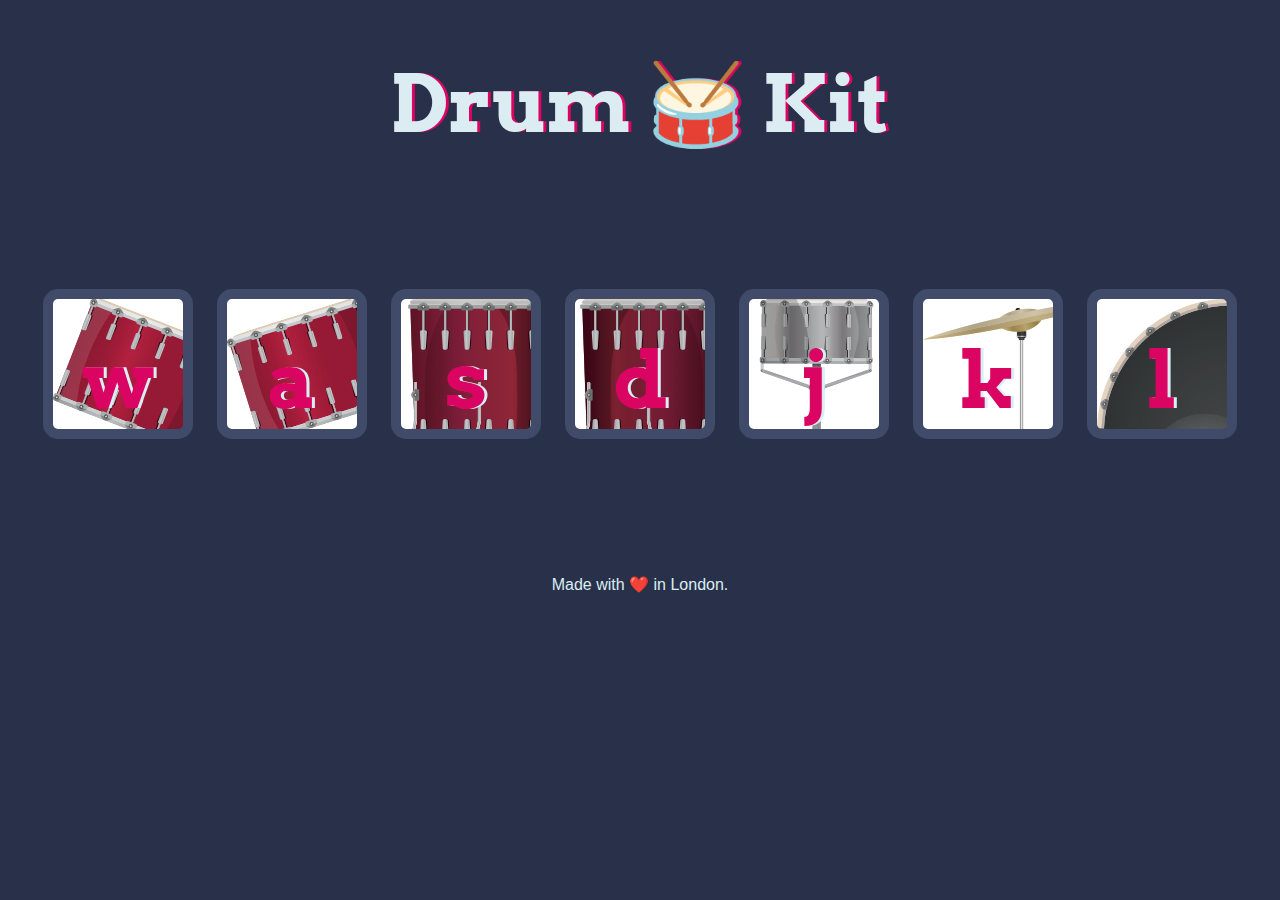
<file: Drum Kit/index.html>
<!DOCTYPE html>
<html lang="en" dir="ltr">

<head>
  <meta charset="utf-8">
  <title>Drum Kit</title>
  <link rel="stylesheet" href="styles.css">
  <link href="https://fonts.googleapis.com/css?family=Arvo" rel="stylesheet">
</head>

<body>

  <h1 id="title">Drum 🥁 Kit</h1>
  <div class="set">
    <button class="w drum">w</button>
    <button class="a drum">a</button>
    <button class="s drum">s</button>
    <button class="d drum">d</button>
    <button class="j drum">j</button>
    <button class="k drum">k</button>
    <button class="l drum">l</button>
  </div>


  <footer>
    Made with ❤️ in London.
  </footer>
  <script src="./index.js"></script>
</body>

</html>
</file>
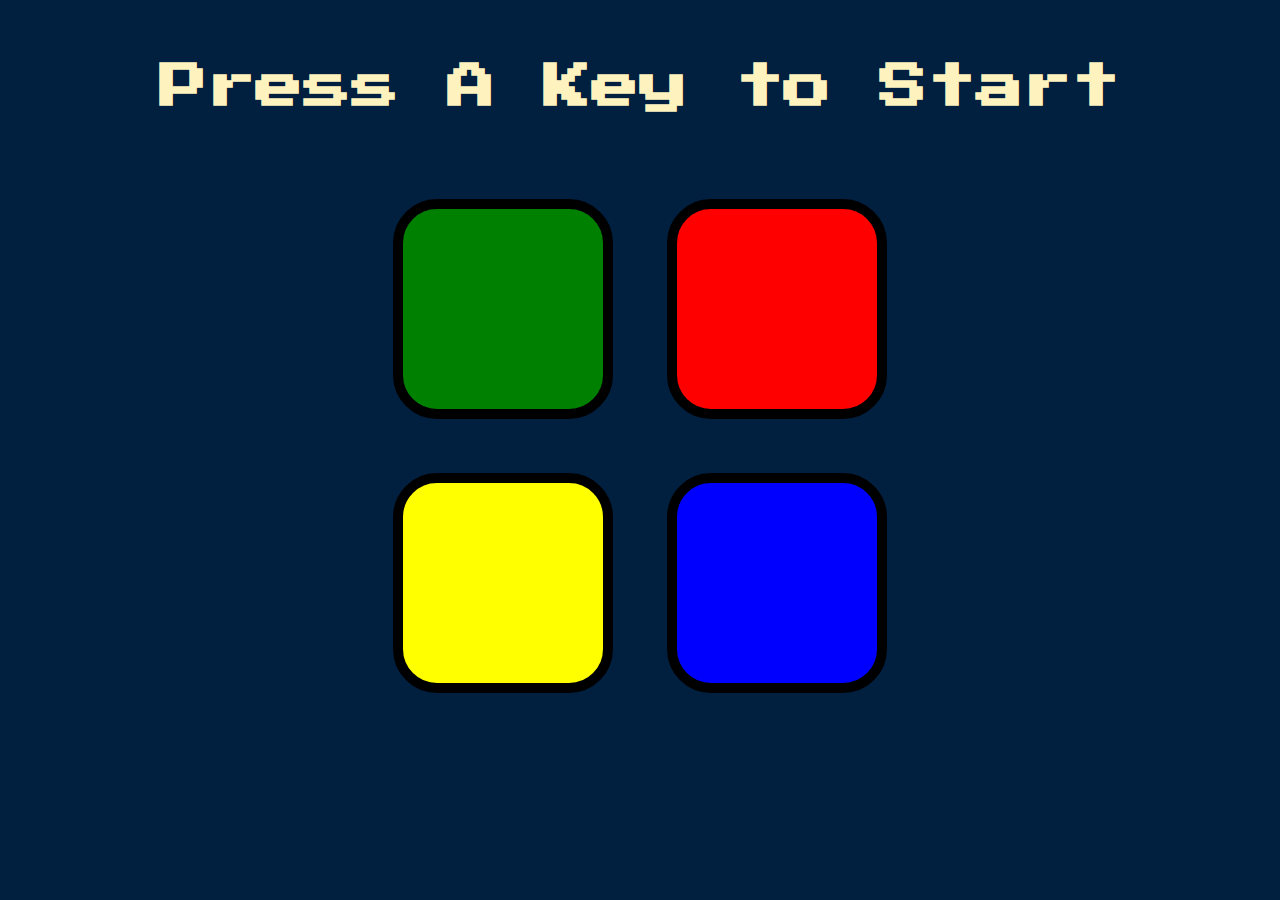
<file: Simon Game/index.html>
<!DOCTYPE html>
<html lang="en" dir="ltr">

<head>
  <meta charset="utf-8">
  <title>Simon</title>
  <link rel="stylesheet" href="styles.css">
  <link href="https://fonts.googleapis.com/css?family=Press+Start+2P" rel="stylesheet">
</head>

<body>
  <h1 id="level-title">Press A Key to Start</h1>
  <div class="container">
    <div lass="row">

      <div type="button" id="green" class="btn green">

      </div>

      <div type="button" id="red" class="btn red">

      </div>
    </div>

    <div class="row">

      <div type="button" id="yellow" class="btn yellow">

      </div>
      <div type="button" id="blue" class="btn blue">

      </div>

    </div>

  </div>

  <script src="https://ajax.googleapis.com/ajax/libs/jquery/3.7.1/jquery.min.js"></script>
  <script src="./game.js"></script>

</body>

</html>
</file>
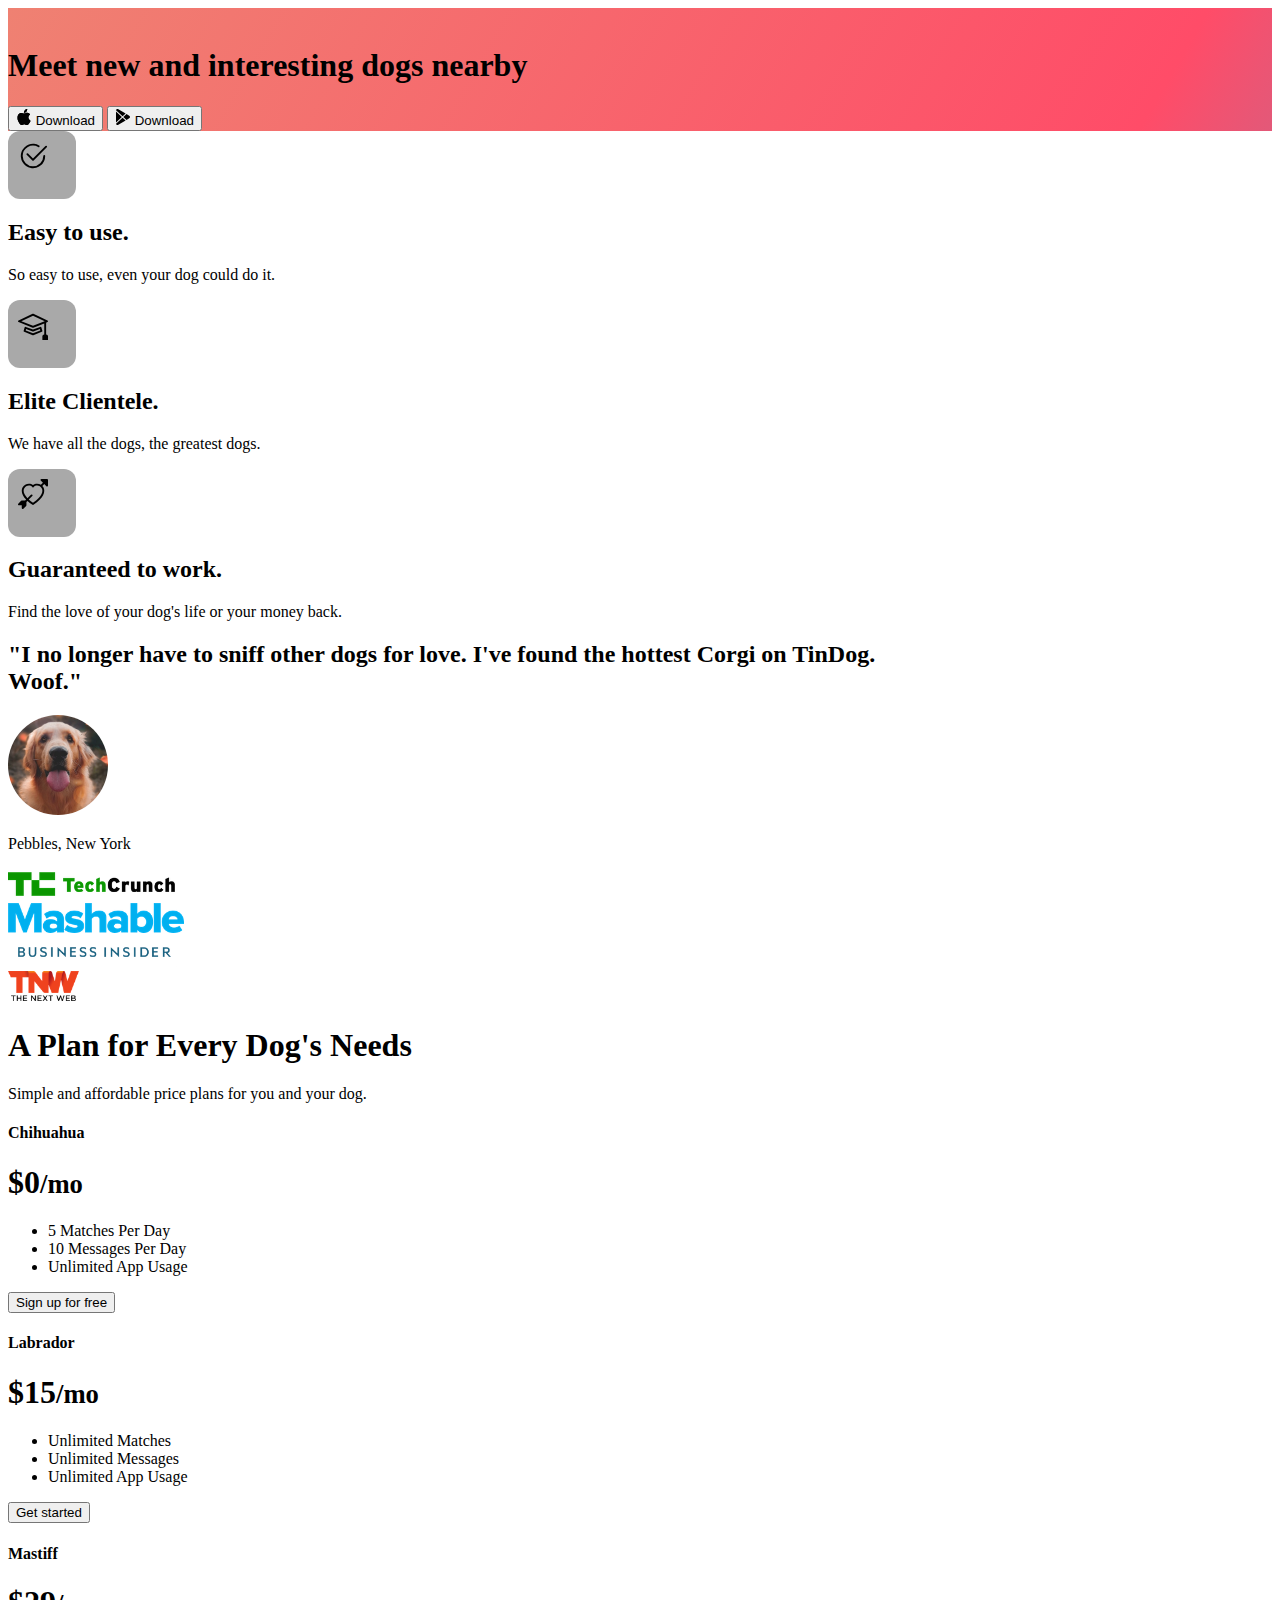
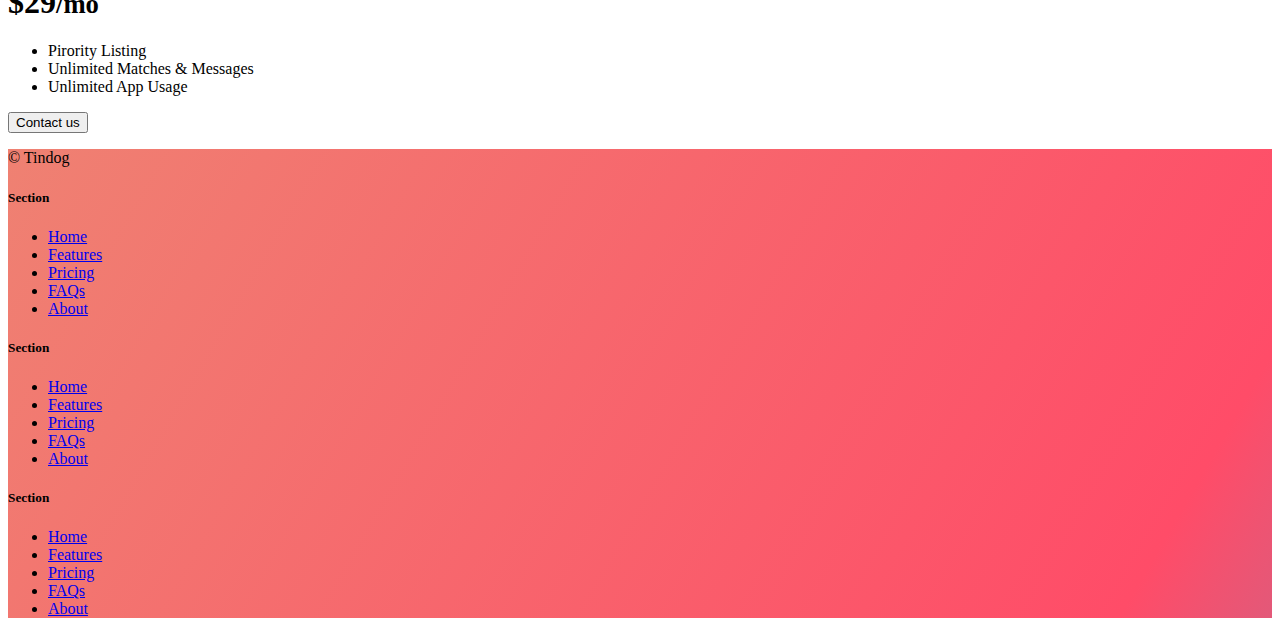
<file: TinDog Project/index.html>
<!DOCTYPE html>
<html lang="en">

<head>
  <meta charset="UTF-8">
  <meta name="viewport" content="width=device-width, initial-scale=1.0">
  <title>TinDog</title>
  <link rel="stylesheet" href="./css/style.css"> 
  <link href="https://cdn.jsdelivr.net/npm/bootstrap@5.0.2/dist/css/bootstrap.min.css" rel="stylesheet" integrity="sha384-EVSTQN3/azprG1Anm3QDgpJLIm9Nao0Yz1ztcQTwFspd3yD65VohhpuuCOmLASjC" crossorigin="anonymous">

<script src="https://cdn.jsdelivr.net/npm/bootstrap@5.0.2/dist/js/bootstrap.bundle.min.js" integrity="sha384-MrcW6ZMFYlzcLA8Nl+NtUVF0sA7MsXsP1UyJoMp4YLEuNSfAP+JcXn/tWtIaxVXM" crossorigin="anonymous"></script>
</head>

<body >

  <!-- Title --><section id="title" class="gradient-background">
    <div class="container col-xxl-8 px-4 py-5 ">
      <div class="row flex-lg-row-reverse align-items-center g-5 py-5">
        <div class="col-10 col-sm-8 col-lg-6">
          <img src="./images/iphone.png" class="d-block mx-lg-auto img-fluid" alt="Bootstrap Themes" width="600" height="00" loading="lazy">
        </div>
        <div class="col-lg-6">
          <h1 class="display-5 fw-bold lh-1 mb-3">Meet new and interesting dogs nearby</h1>
          <div class="d-grid gap-2 d-md-flex justify-content-md-start">
            <button type="button" class="btn btn-light btn-lg px-4 me-md-2"><svg xmlns="http://www.w3.org/2000/svg" width="16" height="16" fill="currentColor" class="bi bi-apple mb-1" viewBox="0 0 16 16">
              <path d="M11.182.008C11.148-.03 9.923.023 8.857 1.18c-1.066 1.156-.902 2.482-.878 2.516.024.034 1.52.087 2.475-1.258.955-1.345.762-2.391.728-2.43Zm3.314 11.733c-.048-.096-2.325-1.234-2.113-3.422.212-2.189 1.675-2.789 1.698-2.854.023-.065-.597-.79-1.254-1.157a3.692 3.692 0 0 0-1.563-.434c-.108-.003-.483-.095-1.254.116-.508.139-1.653.589-1.968.607-.316.018-1.256-.522-2.267-.665-.647-.125-1.333.131-1.824.328-.49.196-1.422.754-2.074 2.237-.652 1.482-.311 3.83-.067 4.56.244.729.625 1.924 1.273 2.796.576.984 1.34 1.667 1.659 1.899.319.232 1.219.386 1.843.067.502-.308 1.408-.485 1.766-.472.357.013 1.061.154 1.782.539.571.197 1.111.115 1.652-.105.541-.221 1.324-1.059 2.238-2.758.347-.79.505-1.217.473-1.282Z"></path>
              <path d="M11.182.008C11.148-.03 9.923.023 8.857 1.18c-1.066 1.156-.902 2.482-.878 2.516.024.034 1.52.087 2.475-1.258.955-1.345.762-2.391.728-2.43Zm3.314 11.733c-.048-.096-2.325-1.234-2.113-3.422.212-2.189 1.675-2.789 1.698-2.854.023-.065-.597-.79-1.254-1.157a3.692 3.692 0 0 0-1.563-.434c-.108-.003-.483-.095-1.254.116-.508.139-1.653.589-1.968.607-.316.018-1.256-.522-2.267-.665-.647-.125-1.333.131-1.824.328-.49.196-1.422.754-2.074 2.237-.652 1.482-.311 3.83-.067 4.56.244.729.625 1.924 1.273 2.796.576.984 1.34 1.667 1.659 1.899.319.232 1.219.386 1.843.067.502-.308 1.408-.485 1.766-.472.357.013 1.061.154 1.782.539.571.197 1.111.115 1.652-.105.541-.221 1.324-1.059 2.238-2.758.347-.79.505-1.217.473-1.282Z"></path>
            </svg> Download</button>
            <button type="button" class="btn btn-outline-light btn-lg px-4"><svg xmlns="http://www.w3.org/2000/svg" width="16" height="16" fill="currentColor" class="bi bi-google-play mb-1" viewBox="0 0 16 16">
              <path d="M14.222 9.374c1.037-.61 1.037-2.137 0-2.748L11.528 5.04 8.32 8l3.207 2.96 2.694-1.586Zm-3.595 2.116L7.583 8.68 1.03 14.73c.201 1.029 1.36 1.61 2.303 1.055l7.294-4.295ZM1 13.396V2.603L6.846 8 1 13.396ZM1.03 1.27l6.553 6.05 3.044-2.81L3.333.215C2.39-.341 1.231.24 1.03 1.27Z"></path>
            </svg> Download</button>
          </div>
        </div>
      </div>
    </div>

  </section>
  
  <!-- Features -->
  <section id="features">
<div class="container px-4 py-5 m-5" id="hanging-icons">
    <div class="row g-4 py-5 row-cols-1 row-cols-lg-3">
      <div class="col d-flex align-items-start">
        <div class="icon-square text-dark flex-shrink-0 me-3">
          <svg xmlns="http://www.w3.org/2000/svg" height="30" fill="currentColor" class="bi bi-check2-circle"
              viewBox="0 0 16 16"><path d="M2.5 8a5.5 5.5 0 0 1 8.25-4.764.5.5 0 0 0 .5-.866A6.5 6.5 0 1 0 14.5 8a.5.5 0 0 0-1 0 5.5 5.5 0 1 1-11 0z" /><path d="M15.354 3.354a.5.5 0 0 0-.708-.708L8 9.293 5.354 6.646a.5.5 0 1 0-.708.708l3 3a.5.5 0 0 0 .708 0l7-7z" />
          </svg>
        </div>
        <div>
          <h2>Easy to use.</h2>
          <p>So easy to use, even your dog could do it.</p>
        </div>
      </div>
      <div class="col d-flex align-items-start">
        <div class="icon-square text-dark flex-shrink-0 me-3">
          <svg xmlns="http://www.w3.org/2000/svg" height="30" fill="currentColor" class="bi bi-mortarboard" viewBox="0 0 16 16">
            <path d="M8.211 2.047a.5.5 0 0 0-.422 0l-7.5 3.5a.5.5 0 0 0 .025.917l7.5 3a.5.5 0 0 0 .372 0L14 7.14V13a1 1 0 0 0-1 1v2h3v-2a1 1 0 0 0-1-1V6.739l.686-.275a.5.5 0 0 0 .025-.917l-7.5-3.5ZM8 8.46 1.758 5.965 8 3.052l6.242 2.913L8 8.46Z"/>
            <path d="M4.176 9.032a.5.5 0 0 0-.656.327l-.5 1.7a.5.5 0 0 0 .294.605l4.5 1.8a.5.5 0 0 0 .372 0l4.5-1.8a.5.5 0 0 0 .294-.605l-.5-1.7a.5.5 0 0 0-.656-.327L8 10.466 4.176 9.032Zm-.068 1.873.22-.748 3.496 1.311a.5.5 0 0 0 .352 0l3.496-1.311.22.748L8 12.46l-3.892-1.556Z"/>
            </svg>
        </div>
        <div>
          <h2>Elite Clientele.</h2>
          <p>We have all the dogs, the greatest dogs.</p>
        </div>
      </div>
      <div class="col d-flex align-items-start">
        <div class="icon-square text-dark flex-shrink-0 me-3">
          <svg xmlns="http://www.w3.org/2000/svg" height="30" fill="currentColor" class="bi bi-arrow-through-heart"
              viewBox="0 0 16 16"><path fill-rule="evenodd" d="M2.854 15.854A.5.5 0 0 1 2 15.5V14H.5a.5.5 0 0 1-.354-.854l1.5-1.5A.5.5 0 0 1 2 11.5h1.793l.53-.53c-.771-.802-1.328-1.58-1.704-2.32-.798-1.575-.775-2.996-.213-4.092C3.426 2.565 6.18 1.809 8 3.233c1.25-.98 2.944-.928 4.212-.152L13.292 2 12.147.854A.5.5 0 0 1 12.5 0h3a.5.5 0 0 1 .5.5v3a.5.5 0 0 1-.854.354L14 2.707l-1.006 1.006c.236.248.44.531.6.845.562 1.096.585 2.517-.213 4.092-.793 1.563-2.395 3.288-5.105 5.08L8 13.912l-.276-.182a21.86 21.86 0 0 1-2.685-2.062l-.539.54V14a.5.5 0 0 1-.146.354l-1.5 1.5Zm2.893-4.894A20.419 20.419 0 0 0 8 12.71c2.456-1.666 3.827-3.207 4.489-4.512.679-1.34.607-2.42.215-3.185-.817-1.595-3.087-2.054-4.346-.761L8 4.62l-.358-.368c-1.259-1.293-3.53-.834-4.346.761-.392.766-.464 1.845.215 3.185.323.636.815 1.33 1.519 2.065l1.866-1.867a.5.5 0 1 1 .708.708L5.747 10.96Z" />
          </svg>
        </div>
        <div>
          <h2>Guaranteed to work.</h2>
          <p>Find the love of your dog's life or your money back.</p>
        </div>
      </div>
    </div>
  </div>
  </section>
  <section id="testimonial">
  <!-- Testimonial -->
  <div class=" mb-4 bg-light rounded-3 text-center">
      <div class="container-fluid py-5">
        <h2>"I no longer have to sniff other dogs for love. I've found the hottest Corgi on TinDog. <br>Woof."</h2>
        <img src= "./images/dog-img.jpg" class="profile-img mt-5 mb-2"> 
        <p>Pebbles, New York</p>
        <div class="container">
          <div class="row">
        <div class="col-lg-3 col-sm-12"><img src="./images/techcrunch.png" height="30"></div>
        <div class="col-lg-3 col-sm-12"><img src="./images/mashable.png" height="30"></div>
        <div class="col-lg-3 col-sm-12"><img src="./images/bizinsider.png" height="30"></div>
        <div class="col-lg-3 col-sm-12"><img src="./images/tnw.png" height="30"></div>
      </div>
       </div>
      </div>
    </div>
  </section>
  <!-- Pricing -->
  <section id="pricing">
    <div class="container">
    <div class="pricing-header p-3 pb-md-4 mx-4 text-center ">
      <h1 class="display-4 fw-normal">A Plan for Every Dog's Needs</h1>
      <p class="fs-5 text-muted">Simple and affordable price plans for you and your dog.</p>
    </div>
    <div class="row row-cols-1 row-cols-md-3 mb-3 text-center">
      <div class="col">
        <div class="card mb-4 rounded-3 shadow-sm">
          <div class="card-header py-3">
            <h4 class="my-0 fw-normal">Chihuahua</h4>
          </div>
          <div class="card-body">
            <h1 class="card-title pricing-card-title">$0<small class="text-muted fw-light">/mo</small></h1>
            <ul class="list-unstyled mt-3 mb-4">
              <li>5 Matches Per Day</li>
              <li>10 Messages Per Day</li>
              <li>Unlimited App Usage</li>
            </ul>
            <button type="button" class="w-100 btn btn-lg btn-outline-dark">Sign up for free</button>
          </div>
        </div>
      </div>
      <div class="col">
        <div class="card mb-4 rounded-3 shadow-sm">
          <div class="card-header py-3">
            <h4 class="my-0 fw-normal">Labrador</h4>
          </div>
          <div class="card-body">
            <h1 class="card-title pricing-card-title">$15<small class="text-muted fw-light">/mo</small></h1>
            <ul class="list-unstyled mt-3 mb-4">
              <li>Unlimited Matches</li>
              <li>Unlimited Messages</li>
              <li>Unlimited App Usage</li>
            </ul>
            <button type="button" class="w-100 btn btn-lg btn-dark">Get started</button>
          </div>
        </div>
      </div>
      <div class="col">
        <div class="card mb-4 rounded-3 shadow-sm border-dark">
          <div class="card-header py-3 text-white bg-dark border-dark">
            <h4 class="my-0 fw-normal">Mastiff</h4>
          </div>
          <div class="card-body">
            <h1 class="card-title pricing-card-title">$29<small class="text-muted fw-light">/mo</small></h1>
            <ul class="list-unstyled mt-3 mb-4">
              <li>Pirority Listing</li>
              <li>Unlimited Matches & Messages</li>
              <li>Unlimited App Usage</li>
            </ul>
            <button type="button" class="w-100 btn btn-lg btn-dark">Contact us</button>
          </div>
        </div>
      </div>
    </div>
  </div>
  </section>
  <!-- Footer -->
  <section id="footer" class="gradient-background">  
      <div class="container">
        <footer class="row row-cols-1 row-cols-sm-2 row-cols-md-5 py-5 mt-5 border-top">
          <div class="col mb-3">
  
            <p class="text-body-secondary">© Tindog</p>
          </div>
  
          <div class="col mb-3">
  
          </div>
  
          <div class="col mb-3">
            <h5>Section</h5>
            <ul class="nav flex-column">
              <li class="nav-item mb-2"><a href="#" class="nav-link p-0 text-body-secondary text-dark">Home</a></li>
              <li class="nav-item mb-2"><a href="#" class="nav-link p-0 text-body-secondary text-dark">Features</a></li>
              <li class="nav-item mb-2"><a href="#" class="nav-link p-0 text-body-secondary text-dark">Pricing</a></li>
              <li class="nav-item mb-2"><a href="#" class="nav-link p-0 text-body-secondary text-dark">FAQs</a></li>
              <li class="nav-item mb-2"><a href="#" class="nav-link p-0 text-body-secondary text-dark">About</a></li>
            </ul>
          </div>
  
          <div class="col mb-3">
            <h5>Section</h5>
            <ul class="nav flex-column">
              <li class="nav-item mb-2"><a href="#" class="nav-link p-0 text-body-secondary text-dark">Home</a></li>
              <li class="nav-item mb-2"><a href="#" class="nav-link p-0 text-body-secondary text-dark">Features</a></li>
              <li class="nav-item mb-2"><a href="#" class="nav-link p-0 text-body-secondary text-dark">Pricing</a></li>
              <li class="nav-item mb-2"><a href="#" class="nav-link p-0 text-body-secondary text-dark">FAQs</a></li>
              <li class="nav-item mb-2"><a href="#" class="nav-link p-0 text-body-secondary text-dark">About</a></li>
            </ul>
          </div>
  
          <div class="col mb-3">
            <h5>Section</h5>
            <ul class="nav flex-column">
              <li class="nav-item mb-2"><a href="#" class="nav-link p-0 text-body-secondary text-dark">Home</a></li>
              <li class="nav-item mb-2"><a href="#" class="nav-link p-0 text-body-secondary text-dark">Features</a></li>
              <li class="nav-item mb-2"><a href="#" class="nav-link p-0 text-body-secondary text-dark">Pricing</a></li>
              <li class="nav-item mb-2"><a href="#" class="nav-link p-0 text-body-secondary text-dark">FAQs</a></li>
              <li class="nav-item mb-2"><a href="#" class="nav-link p-0 text-body-secondary text-dark">About</a></li>
            </ul>
          </div>
        </footer>
      </div>
    </div>
    </footer>
  </section>
</body>

</html>
</file>
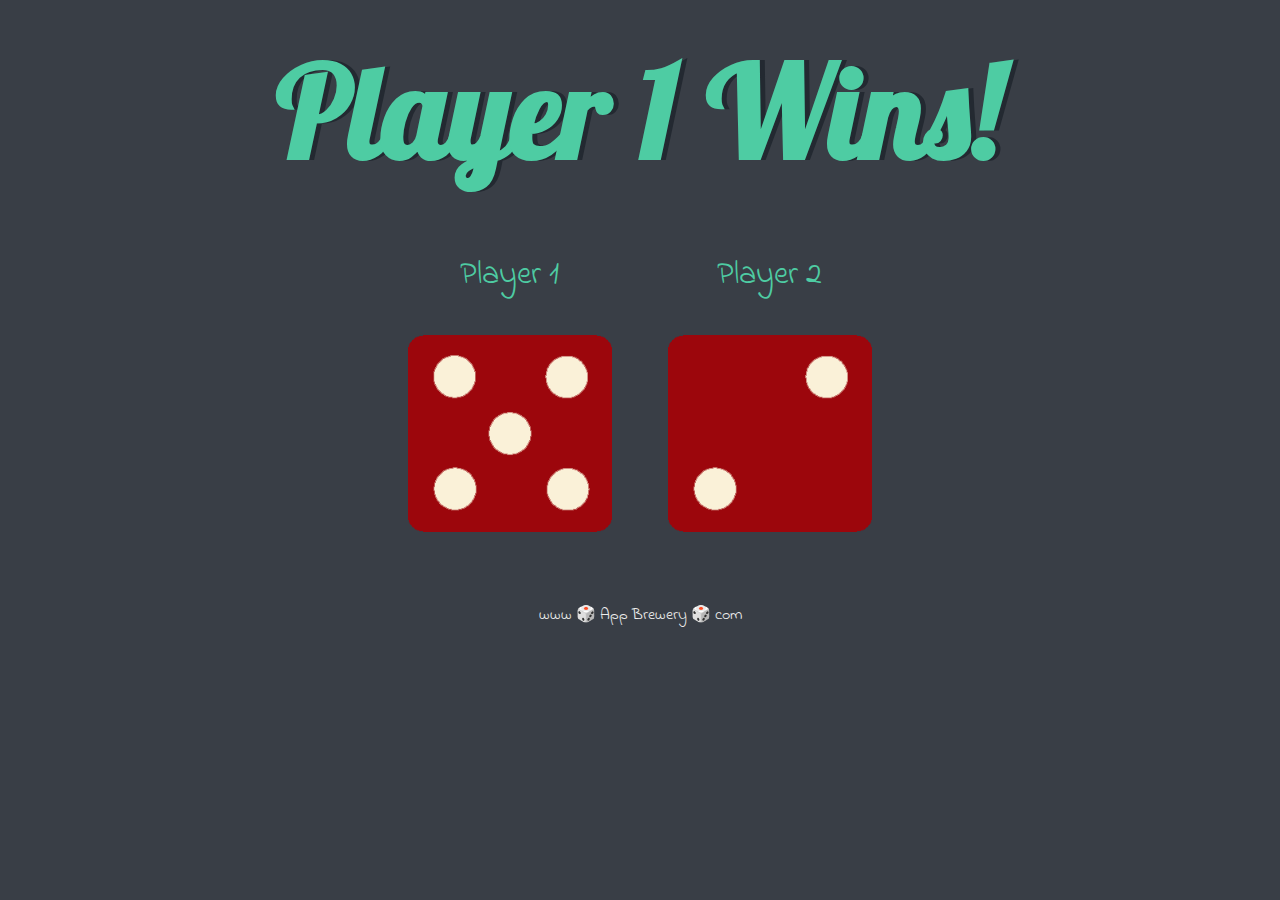
<file: Dicee Toss/dicee.html>
<!DOCTYPE html>
<html lang="en" dir="ltr">
  <head>
    <meta charset="utf-8">
    <title>Dicee</title>
    <link rel="stylesheet" href="styles.css">
    <link href="https://fonts.googleapis.com/css?family=Indie+Flower|Lobster" rel="stylesheet">

  </head>
  <body>

    <div class="container">
      <h1>Refresh Me</h1>

      <div class="dice">
        <p>Player 1</p>
        <img class="img1" src="./images/dice6.png">
      </div>

      <div class="dice">
        <p>Player 2</p>
        <img class="img2" src="./images/dice6.png">
      </div>

    </div>

    <script src="./index.js"></script>
  </body>

  <footer>
    www 🎲 App Brewery 🎲 com
  </footer>
</html>
</file>
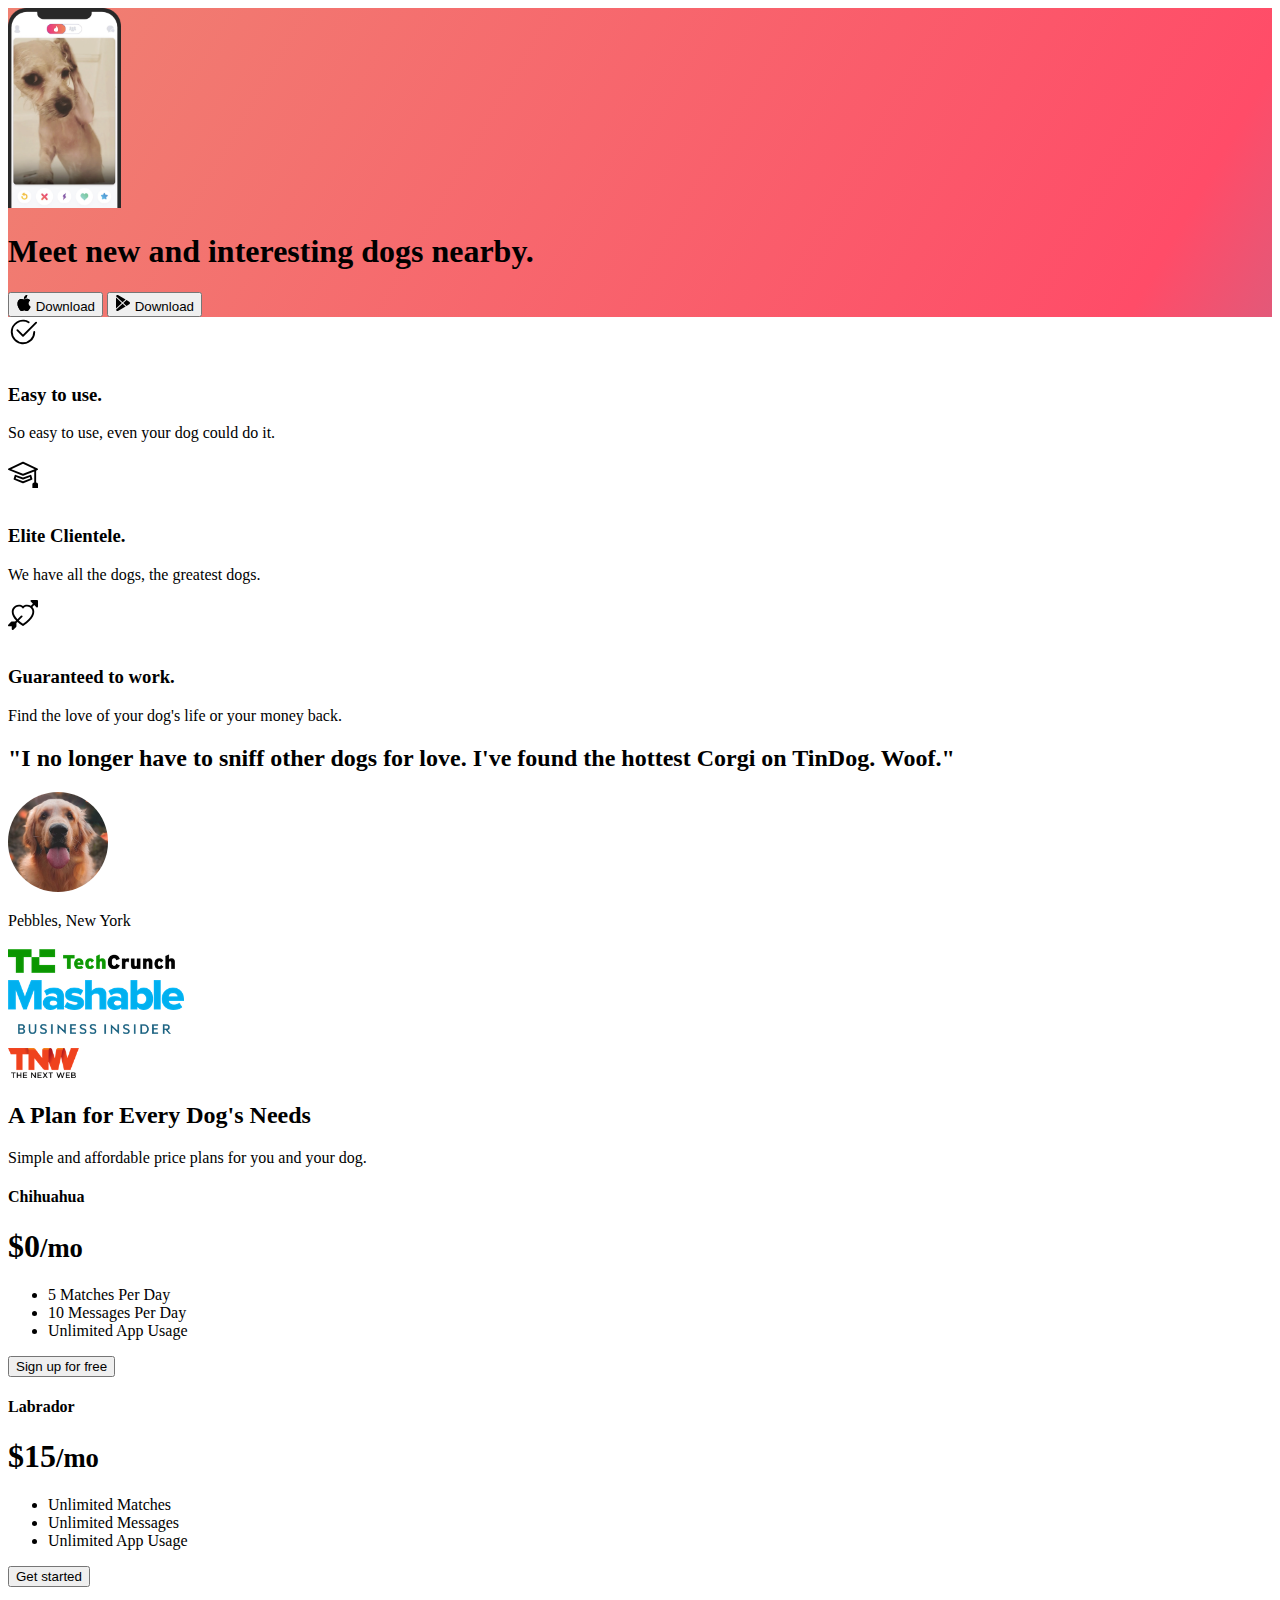
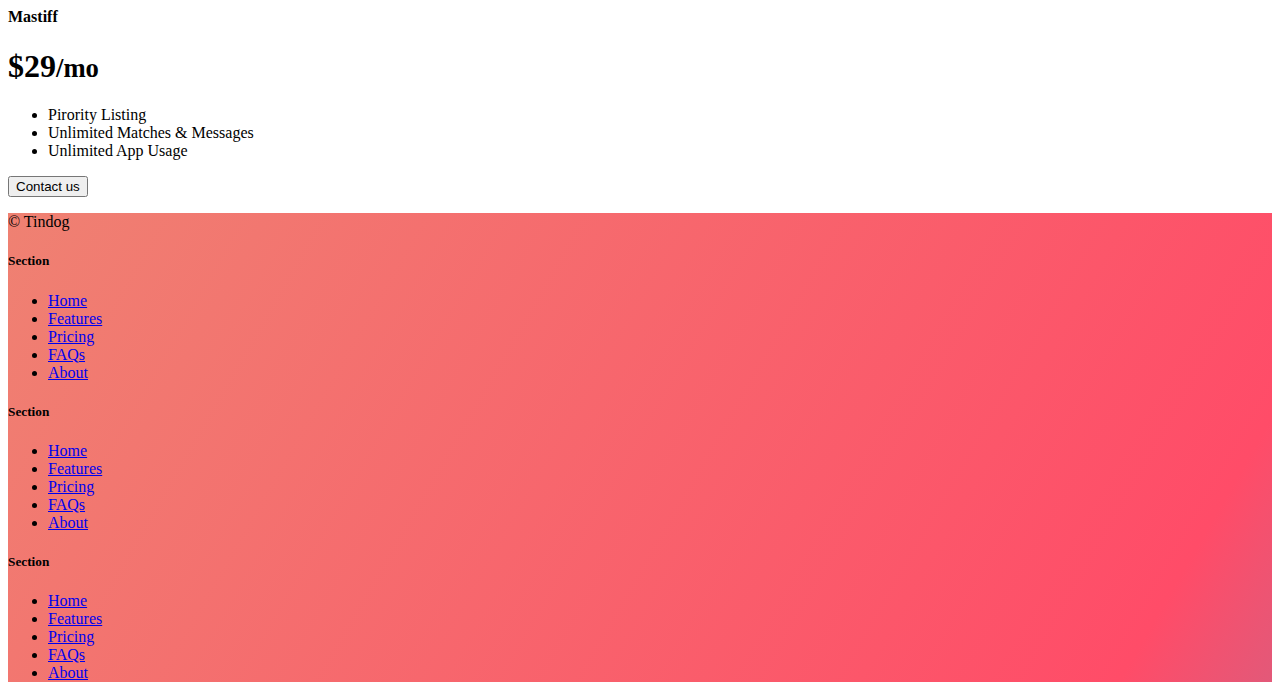
<file: TinDog Project/solution.html>
<!DOCTYPE html>
<html lang="en">

<head>
  <meta charset="UTF-8">
  <meta name="viewport" content="width=device-width, initial-scale=1.0">
  <title>TinDog</title>
  <link href="https://cdn.jsdelivr.net/npm/bootstrap@5.3.0-alpha3/dist/css/bootstrap.min.css" rel="stylesheet"
    integrity="sha384-KK94CHFLLe+nY2dmCWGMq91rCGa5gtU4mk92HdvYe+M/SXH301p5ILy+dN9+nJOZ" crossorigin="anonymous">
  <link rel="stylesheet" href="./css/solution.css">
</head>

<body>


  <!-- Title -->
  <section id="title" class="gradient-background">

    <div class="container col-xxl-8 px-4 pt-5">
      <div class="row flex-lg-row-reverse align-items-center g-5 pt-5">
        <div class="col-10 col-sm-8 col-lg-6">
          <img src="./images/iphone.png" class="d-block mx-lg-auto img-fluid" alt="Bootstrap Themes" height="200"
            loading="lazy">
        </div>
        <div class="col-lg-6">
          <h1 class="display-5 fw-bold text-body-emphasis lh-1 mb-3">Meet new and interesting dogs nearby.</h1>

          <div class="d-grid gap-2 d-md-flex justify-content-md-start">
            <button type="button" class="btn btn-light btn-lg px-4 me-md-2"><svg xmlns="http://www.w3.org/2000/svg"
                width="16" height="16" fill="currentColor" class="bi bi-apple mb-1" viewBox="0 0 16 16">
                <path
                  d="M11.182.008C11.148-.03 9.923.023 8.857 1.18c-1.066 1.156-.902 2.482-.878 2.516.024.034 1.52.087 2.475-1.258.955-1.345.762-2.391.728-2.43Zm3.314 11.733c-.048-.096-2.325-1.234-2.113-3.422.212-2.189 1.675-2.789 1.698-2.854.023-.065-.597-.79-1.254-1.157a3.692 3.692 0 0 0-1.563-.434c-.108-.003-.483-.095-1.254.116-.508.139-1.653.589-1.968.607-.316.018-1.256-.522-2.267-.665-.647-.125-1.333.131-1.824.328-.49.196-1.422.754-2.074 2.237-.652 1.482-.311 3.83-.067 4.56.244.729.625 1.924 1.273 2.796.576.984 1.34 1.667 1.659 1.899.319.232 1.219.386 1.843.067.502-.308 1.408-.485 1.766-.472.357.013 1.061.154 1.782.539.571.197 1.111.115 1.652-.105.541-.221 1.324-1.059 2.238-2.758.347-.79.505-1.217.473-1.282Z" />
                <path
                  d="M11.182.008C11.148-.03 9.923.023 8.857 1.18c-1.066 1.156-.902 2.482-.878 2.516.024.034 1.52.087 2.475-1.258.955-1.345.762-2.391.728-2.43Zm3.314 11.733c-.048-.096-2.325-1.234-2.113-3.422.212-2.189 1.675-2.789 1.698-2.854.023-.065-.597-.79-1.254-1.157a3.692 3.692 0 0 0-1.563-.434c-.108-.003-.483-.095-1.254.116-.508.139-1.653.589-1.968.607-.316.018-1.256-.522-2.267-.665-.647-.125-1.333.131-1.824.328-.49.196-1.422.754-2.074 2.237-.652 1.482-.311 3.83-.067 4.56.244.729.625 1.924 1.273 2.796.576.984 1.34 1.667 1.659 1.899.319.232 1.219.386 1.843.067.502-.308 1.408-.485 1.766-.472.357.013 1.061.154 1.782.539.571.197 1.111.115 1.652-.105.541-.221 1.324-1.059 2.238-2.758.347-.79.505-1.217.473-1.282Z" />
              </svg> Download</button>
            <button type="button" class="btn btn-outline-light btn-lg px-4"><svg xmlns="http://www.w3.org/2000/svg"
                width="16" height="16" fill="currentColor" class="bi bi-google-play mb-1" viewBox="0 0 16 16">
                <path
                  d="M14.222 9.374c1.037-.61 1.037-2.137 0-2.748L11.528 5.04 8.32 8l3.207 2.96 2.694-1.586Zm-3.595 2.116L7.583 8.68 1.03 14.73c.201 1.029 1.36 1.61 2.303 1.055l7.294-4.295ZM1 13.396V2.603L6.846 8 1 13.396ZM1.03 1.27l6.553 6.05 3.044-2.81L3.333.215C2.39-.341 1.231.24 1.03 1.27Z" />
              </svg> Download</button>
          </div>
        </div>
      </div>
    </div>
  </section>
  <!-- Features -->
  <section id="features">
    <div class="container mt-5">
      <div class="row g-4 py-5 row-cols-1 row-cols-lg-3">
        <div class="col d-flex align-items-start">
          <div
            class="icon-square text-body-emphasis bg-body-secondary d-inline-flex align-items-center justify-content-center fs-4 flex-shrink-0 me-3">
            <svg xmlns="http://www.w3.org/2000/svg" height="30" fill="currentColor" class="bi bi-check2-circle"
              viewBox="0 0 16 16">
              <path
                d="M2.5 8a5.5 5.5 0 0 1 8.25-4.764.5.5 0 0 0 .5-.866A6.5 6.5 0 1 0 14.5 8a.5.5 0 0 0-1 0 5.5 5.5 0 1 1-11 0z" />
              <path
                d="M15.354 3.354a.5.5 0 0 0-.708-.708L8 9.293 5.354 6.646a.5.5 0 1 0-.708.708l3 3a.5.5 0 0 0 .708 0l7-7z" />
            </svg>
          </div>
          <div>
            <h3 class="fs-2">Easy to use.</h3>
            <p>So easy to use, even your dog could do it.</p>

          </div>
        </div>
        <div class="col d-flex align-items-start">
          <div
            class="icon-square text-body-emphasis bg-body-secondary d-inline-flex align-items-center justify-content-center fs-4 flex-shrink-0 me-3">
            <svg xmlns="http://www.w3.org/2000/svg" height="30" fill="currentColor" class="bi bi-mortarboard"
              viewBox="0 0 16 16">
              <path
                d="M8.211 2.047a.5.5 0 0 0-.422 0l-7.5 3.5a.5.5 0 0 0 .025.917l7.5 3a.5.5 0 0 0 .372 0L14 7.14V13a1 1 0 0 0-1 1v2h3v-2a1 1 0 0 0-1-1V6.739l.686-.275a.5.5 0 0 0 .025-.917l-7.5-3.5ZM8 8.46 1.758 5.965 8 3.052l6.242 2.913L8 8.46Z" />
              <path
                d="M4.176 9.032a.5.5 0 0 0-.656.327l-.5 1.7a.5.5 0 0 0 .294.605l4.5 1.8a.5.5 0 0 0 .372 0l4.5-1.8a.5.5 0 0 0 .294-.605l-.5-1.7a.5.5 0 0 0-.656-.327L8 10.466 4.176 9.032Zm-.068 1.873.22-.748 3.496 1.311a.5.5 0 0 0 .352 0l3.496-1.311.22.748L8 12.46l-3.892-1.556Z" />
            </svg>
          </div>
          <div>
            <h3 class="fs-2">Elite Clientele.</h3>
            <p>We have all the dogs, the greatest dogs.</p>

          </div>
        </div>
        <div class="col d-flex align-items-start">
          <div
            class="icon-square text-body-emphasis bg-body-secondary d-inline-flex align-items-center justify-content-center fs-4 flex-shrink-0 me-3">
            <svg xmlns="http://www.w3.org/2000/svg" height="30" fill="currentColor" class="bi bi-arrow-through-heart"
              viewBox="0 0 16 16">
              <path fill-rule="evenodd"
                d="M2.854 15.854A.5.5 0 0 1 2 15.5V14H.5a.5.5 0 0 1-.354-.854l1.5-1.5A.5.5 0 0 1 2 11.5h1.793l.53-.53c-.771-.802-1.328-1.58-1.704-2.32-.798-1.575-.775-2.996-.213-4.092C3.426 2.565 6.18 1.809 8 3.233c1.25-.98 2.944-.928 4.212-.152L13.292 2 12.147.854A.5.5 0 0 1 12.5 0h3a.5.5 0 0 1 .5.5v3a.5.5 0 0 1-.854.354L14 2.707l-1.006 1.006c.236.248.44.531.6.845.562 1.096.585 2.517-.213 4.092-.793 1.563-2.395 3.288-5.105 5.08L8 13.912l-.276-.182a21.86 21.86 0 0 1-2.685-2.062l-.539.54V14a.5.5 0 0 1-.146.354l-1.5 1.5Zm2.893-4.894A20.419 20.419 0 0 0 8 12.71c2.456-1.666 3.827-3.207 4.489-4.512.679-1.34.607-2.42.215-3.185-.817-1.595-3.087-2.054-4.346-.761L8 4.62l-.358-.368c-1.259-1.293-3.53-.834-4.346.761-.392.766-.464 1.845.215 3.185.323.636.815 1.33 1.519 2.065l1.866-1.867a.5.5 0 1 1 .708.708L5.747 10.96Z" />
            </svg>
          </div>
          <div>
            <h3 class="fs-2">Guaranteed to work.</h3>
            <p>Find the love of your dog's life or your money back.</p>

          </div>
        </div>
      </div>
    </div>
  </section>
  <!-- Testimonial -->
  <section id="testimonial">
    <div class="my-5">
      <div class="p-5 text-center bg-body-tertiary">
        <div class="container py-5">
          <h2 class="text-body-emphasis">"I no longer have to sniff other dogs for love. I've found the hottest Corgi on
            TinDog. Woof."</h2>
          <img class="profile-img mt-5" src="./images/dog-img.jpg" alt="dog image">
          <p class="col-lg-8 mx-auto lead mt-2">
            Pebbles, New York
          </p>
        </div>

        <div class="container">
          <div class="row">
            <div class="col-lg-3 col-sm-12">
              <img src="./images/techcrunch.png" alt="techcrunch" height="30">
            </div>
            <div class="col-lg-3 col-sm-12">
              <img src="./images/mashable.png" alt="mashable" height="30">
            </div>
            <div class="col-lg-3 col-sm-12">
              <img src="./images/bizinsider.png" alt="bizinsider" height="30">
            </div>
            <div class="col-lg-3 col-sm-12">
              <img src="./images/tnw.png" alt="tnw" height="30">
            </div>
          </div>
        </div>
      </div>
    </div>
  </section>
  <!-- Pricing -->
  <section id="pricing">
    <div class="container">
      <div class="pricing-header p-3 pb-md-4 mx-auto text-center">
        <h2 class="display-4 fw-normal">A Plan for Every Dog's Needs</h2>
        <p class="fs-5 text-body-secondary">Simple and affordable price plans for you and your dog.
      </div>
      <div class="row row-cols-1 row-cols-md-3 mb-3 text-center">
        <div class="col">
          <div class="card mb-4 rounded-3 shadow-sm">
            <div class="card-header py-3">
              <h4 class="my-0 fw-normal">Chihuahua</h4>
            </div>
            <div class="card-body">
              <h1 class="card-title pricing-card-title">$0<small class="text-body-secondary fw-light">/mo</small></h1>
              <ul class="list-unstyled mt-3 mb-4">
                <li>5 Matches Per Day</li>
                <li>10 Messages Per Day</li>
                <li>Unlimited App Usage</li>
              </ul>
              <button type="button" class="w-100 btn btn-lg btn-outline-dark">Sign up for free</button>
            </div>
          </div>
        </div>
        <div class="col">
          <div class="card mb-4 rounded-3 shadow-sm">
            <div class="card-header py-3">
              <h4 class="my-0 fw-normal">Labrador</h4>
            </div>
            <div class="card-body">
              <h1 class="card-title pricing-card-title">$15<small class="text-body-secondary fw-light">/mo</small></h1>
              <ul class="list-unstyled mt-3 mb-4">
                <li>Unlimited Matches</li>
                <li>Unlimited Messages</li>
                <li>Unlimited App Usage</li>
              </ul>
              <button type="button" class="w-100 btn btn-lg btn-dark">Get started</button>
            </div>
          </div>
        </div>
        <div class="col">
          <div class="card mb-4 rounded-3 shadow-sm border-dark">
            <div class="card-header py-3 text-bg-dark border-dark">
              <h4 class="my-0 fw-normal">Mastiff</h4>
            </div>
            <div class="card-body">
              <h1 class="card-title pricing-card-title">$29<small class="text-body-secondary fw-light">/mo</small></h1>
              <ul class="list-unstyled mt-3 mb-4">
                <li>Pirority Listing</li>
                <li>Unlimited Matches & Messages</li>
                <li>Unlimited App Usage</li>
              </ul>
              <button type="button" class="w-100 btn btn-lg btn-dark">Contact us</button>
            </div>
          </div>
        </div>
      </div>
    </div>
  </section>
  <!-- Footer -->
  <section id="contact" class="gradient-background">
    <div class="container ">
      <footer class="row row-cols-1 row-cols-sm-2 row-cols-md-5 py-5 mt-5 border-top">
        <div class="col mb-3">

          <p class="text-body-secondary">© Tindog</p>
        </div>

        <div class="col mb-3">

        </div>

        <div class="col mb-3">
          <h5>Section</h5>
          <ul class="nav flex-column">
            <li class="nav-item mb-2"><a href="#" class="nav-link p-0 text-body-secondary">Home</a></li>
            <li class="nav-item mb-2"><a href="#" class="nav-link p-0 text-body-secondary">Features</a></li>
            <li class="nav-item mb-2"><a href="#" class="nav-link p-0 text-body-secondary">Pricing</a></li>
            <li class="nav-item mb-2"><a href="#" class="nav-link p-0 text-body-secondary">FAQs</a></li>
            <li class="nav-item mb-2"><a href="#" class="nav-link p-0 text-body-secondary">About</a></li>
          </ul>
        </div>

        <div class="col mb-3">
          <h5>Section</h5>
          <ul class="nav flex-column">
            <li class="nav-item mb-2"><a href="#" class="nav-link p-0 text-body-secondary">Home</a></li>
            <li class="nav-item mb-2"><a href="#" class="nav-link p-0 text-body-secondary">Features</a></li>
            <li class="nav-item mb-2"><a href="#" class="nav-link p-0 text-body-secondary">Pricing</a></li>
            <li class="nav-item mb-2"><a href="#" class="nav-link p-0 text-body-secondary">FAQs</a></li>
            <li class="nav-item mb-2"><a href="#" class="nav-link p-0 text-body-secondary">About</a></li>
          </ul>
        </div>

        <div class="col mb-3">
          <h5>Section</h5>
          <ul class="nav flex-column">
            <li class="nav-item mb-2"><a href="#" class="nav-link p-0 text-body-secondary">Home</a></li>
            <li class="nav-item mb-2"><a href="#" class="nav-link p-0 text-body-secondary">Features</a></li>
            <li class="nav-item mb-2"><a href="#" class="nav-link p-0 text-body-secondary">Pricing</a></li>
            <li class="nav-item mb-2"><a href="#" class="nav-link p-0 text-body-secondary">FAQs</a></li>
            <li class="nav-item mb-2"><a href="#" class="nav-link p-0 text-body-secondary">About</a></li>
          </ul>
        </div>
      </footer>
    </div>
  </section>
</body>

</html>
</file>
<file: Drum Kit/styles.css>
body {
  text-align: center;
  background-color: #283149;
}

h1 {
  font-size: 5rem;
  color: #DBEDF3;
  font-family: "Arvo", cursive;
  text-shadow: 3px 0 #DA0463;

}

footer {
  color: #DBEDF3;
  font-family: sans-serif;
}

.w {
  background-image: url("images/tom1.png");
}

.a {
  background-image: url("images/tom2.png");
}

.s {
  background-image: url("images/tom3.png");
}

.d {
  background-image: url("images/tom4.png");
}

.j {
  background-image: url("images/snare.png");
}

.k {
  background-image: url("images/crash.png");
}

.l {
  background-image: url("images/kick.png");
}

.set {
  margin: 10% auto;
}

.game-over {
  background-color: red;
  opacity: 0.8;
}

.pressed {
  box-shadow: 0 3px 4px 0 #DBEDF3;
  opacity: 0.5;
}

.red {
  color: red;
}

.drum {
  outline: none;
  border: 10px solid #404B69;
  font-size: 5rem;
  font-family: 'Arvo', cursive;
  line-height: 2;
  font-weight: 900;
  color: #DA0463;
  text-shadow: 3px 0 #DBEDF3;
  border-radius: 15px;
  display: inline-block;
  width: 150px;
  height: 150px;
  text-align: center;
  margin: 10px;
  background-color: white;
}
</file>
<file: Simon Game/styles.css>
body {
  text-align: center;
  background-color: #011F3F;
}

#level-title {
  font-family: 'Press Start 2P', cursive;
  font-size: 3rem;
  margin:  5%;
  color: #FEF2BF;
}

.container {
  display: block;
  width: 50%;
  margin: auto;

}

.btn {
  margin: 25px;
  display: inline-block;
  height: 200px;
  width: 200px;
  border: 10px solid black;
  border-radius: 20%;
}

.game-over {
  background-color: red;
  opacity: 0.8;
}

.red {
  background-color: red;
}

.green {
  background-color: green;
}

.blue {
  background-color: blue;
}

.yellow {
  background-color: yellow;
}

.pressed {
  box-shadow: 0 0 20px white;
  background-color: grey;
}
</file>
<file: TinDog Project/css/style.css>
.gradient-background {
  background: linear-gradient(300deg, #00bfff, #ff4c68, #ef8172);
  background-size: 180% 180%;
  animation: gradient-animation 18s ease infinite;
}

@keyframes gradient-animation {
  0% {
    background-position: 0% 50%;
  }
  50% {
    background-position: 100% 50%;
  }
  100% {
    background-position: 0% 50%;
  }
}

.icon-square {
  width: 3rem;
  height: 3rem;
  border-radius: 0.75rem;
  padding: 10px;
  background-color: darkgrey;
}

.profile-img {
  height: 100px;
  border-radius: 50%;
}
.iphone{
  padding: 5px;
  bottom: 0;
  margin-left: 50%;
}
</file>
<file: Dicee Toss/styles.css>
.container {
  width: 70%;
  margin: auto;
  text-align: center;
}

.dice {
  text-align: center;
  display: inline-block;

}

body {
  background-color: #393E46;
}

h1 {
  margin: 30px;
  font-family: 'Lobster', cursive;
  text-shadow: 5px 0 #232931;
  font-size: 8rem;
  color: #4ECCA3;
}

p {
  font-size: 2rem;
  color: #4ECCA3;
  font-family: 'Indie Flower', cursive;
}

img {
  width: 80%;
}

footer {
  margin-top: 5%;
  color: #EEEEEE;
  text-align: center;
  font-family: 'Indie Flower', cursive;

}
</file>
<file: TinDog Project/css/solution.css>
.gradient-background {
  background: linear-gradient(300deg, #00bfff, #ff4c68, #ef8172);
  background-size: 180% 180%;
  animation: gradient-animation 18s ease infinite;
}

@keyframes gradient-animation {
  0% {
    background-position: 0% 50%;
  }
  50% {
    background-position: 100% 50%;
  }
  100% {
    background-position: 0% 50%;
  }
}

.icon-square {
  width: 3rem;
  height: 3rem;
  border-radius: 0.75rem;
}

.profile-img {
  border-radius: 50%;
  height: 100px;
}
</file>
